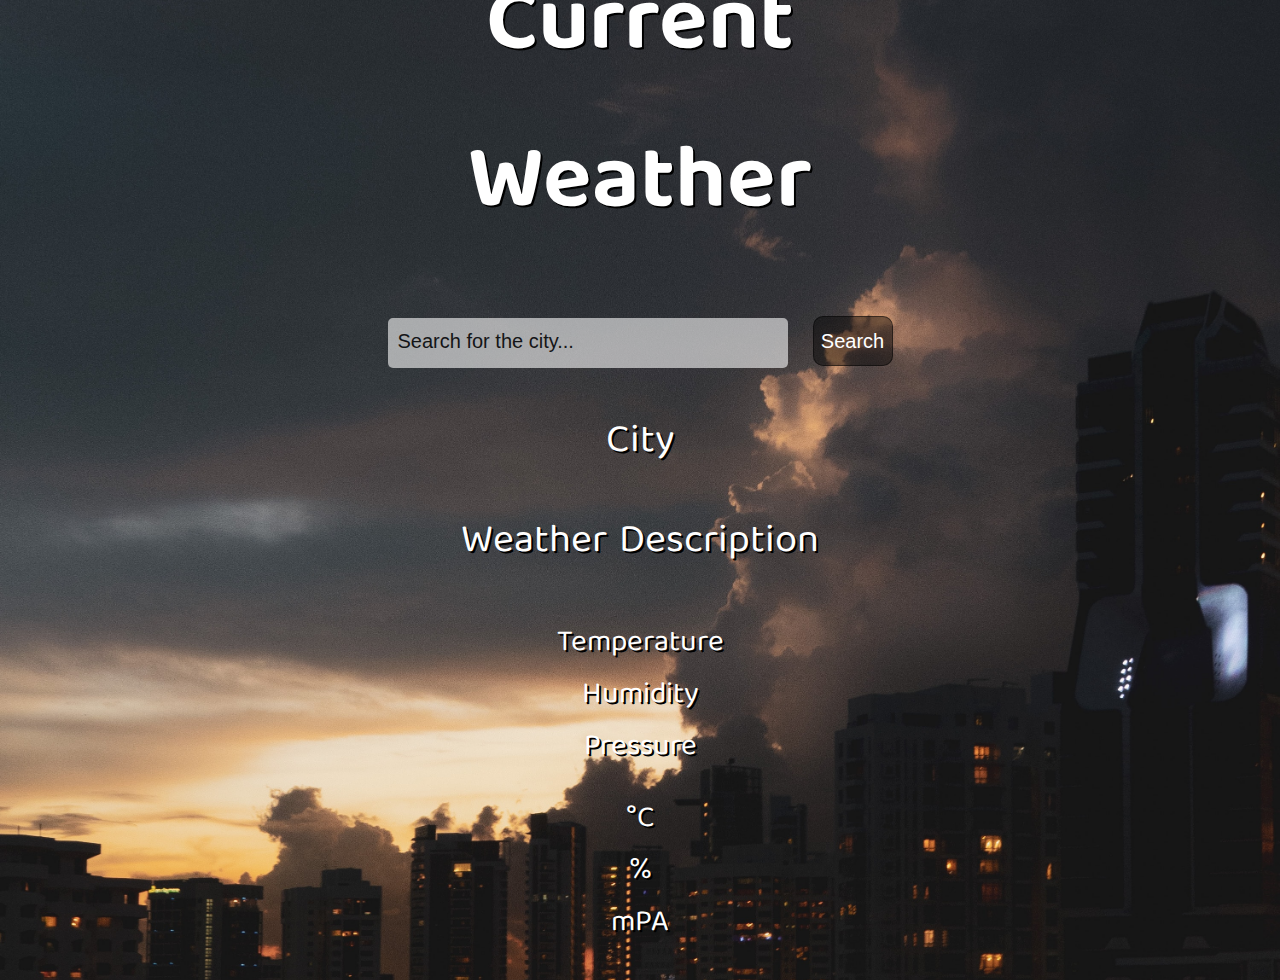
<file: weather app/Pranjal/index.html>
<!DOCTYPE html>
<html lang="en" dir="ltr">
  <head>
    <meta charset="utf-8">
    <meta name="viewport" content="width=device-width, initial-scale=1">
    <title> Weather Web App</title>
    <link rel="stylesheet" href="https://stackpath.bootstrapcdn.com/bootstrap/4.5.0/css/bootstrap.min.css" integrity="sha384-9aIt2nRpC12Uk9gS9baDl411NQApFmC26EwAOH8WgZl5MYYxFfc+NcPb1dKGj7Sk" crossorigin="anonymous">
    <link rel="stylesheet" href="index.css">
    <link href="https://fonts.googleapis.com/css2?family=Baloo+Tamma+2:wght@600&display=swap" rel="stylesheet">
  </head>

  <body>
    <div class="whole">
    <div class="heading">Current Weather</div>
    <section class="box-1">
    <div id="search">
      <input type="text" id="search-bar" placeholder="Search for the city..." >
      <button id="search-btn" >Search</button>
    </div>
    </<section>

    <section class="box-2">
      <div id="city">City</div>
      <div id="description">Weather Description</div>
        <div class="container-1">
          <div class="row">
          <div class="col">Temperature</div>
          <div class="col">Humidity</div>
          <div class="col">Pressure</div>
          </div>
        </div>
        <div class="container-2">
          <div class="row">
          <div id="temp" class="col">°C</div>
          <div id="hum" class="col">%</div>
          <div id="pres" class="col">mPA</div>
          </div>
        </div>

  </section>
</div>

    <script  src="index.js"></script>
  </body>
</html>
</file>
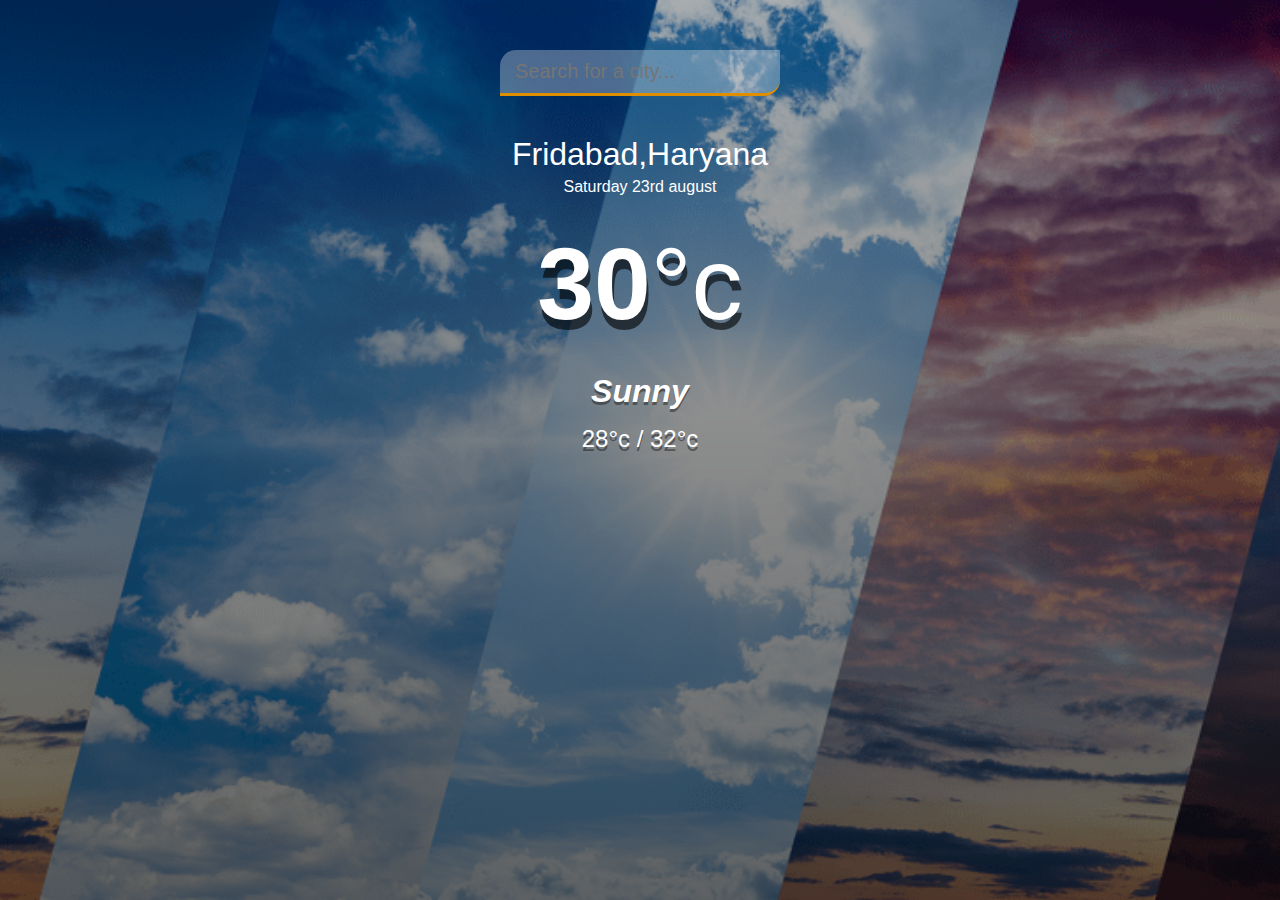
<file: weather app/ritika/index.html>
<!DOCTYPE html>
<html lang="en">
<head>
  <meta charset="UTF-8">
  <meta name="viewport" content="width=device-width, initial-scale=1.0">
  <meta http-equiv="X-UA-Compatible" content="ie=edge">
  <title>Weather app</title>
  <link rel="stylesheet" href="main.css" />
</head>
<body>
  <div class="app-wrap">
    <header>
      <input type="text" autocomplete="off" class="search-box" placeholder="Search for a city..." />
    </header>
    <main>
      <section class="location">
        <div class="city">Fridabad,Haryana</div>
        <div class="date">Saturday 23rd august</div>
      </section>
      <div class="current">
        <div class="temp">30<span>°c</span></div>
        <div class="weather">Sunny</div>
        <div class="hi-low">28°c / 32°c</div>
      </div>
    </main>
  </div>
  <script src="main.js"></script>
</body>
</html>
</file>
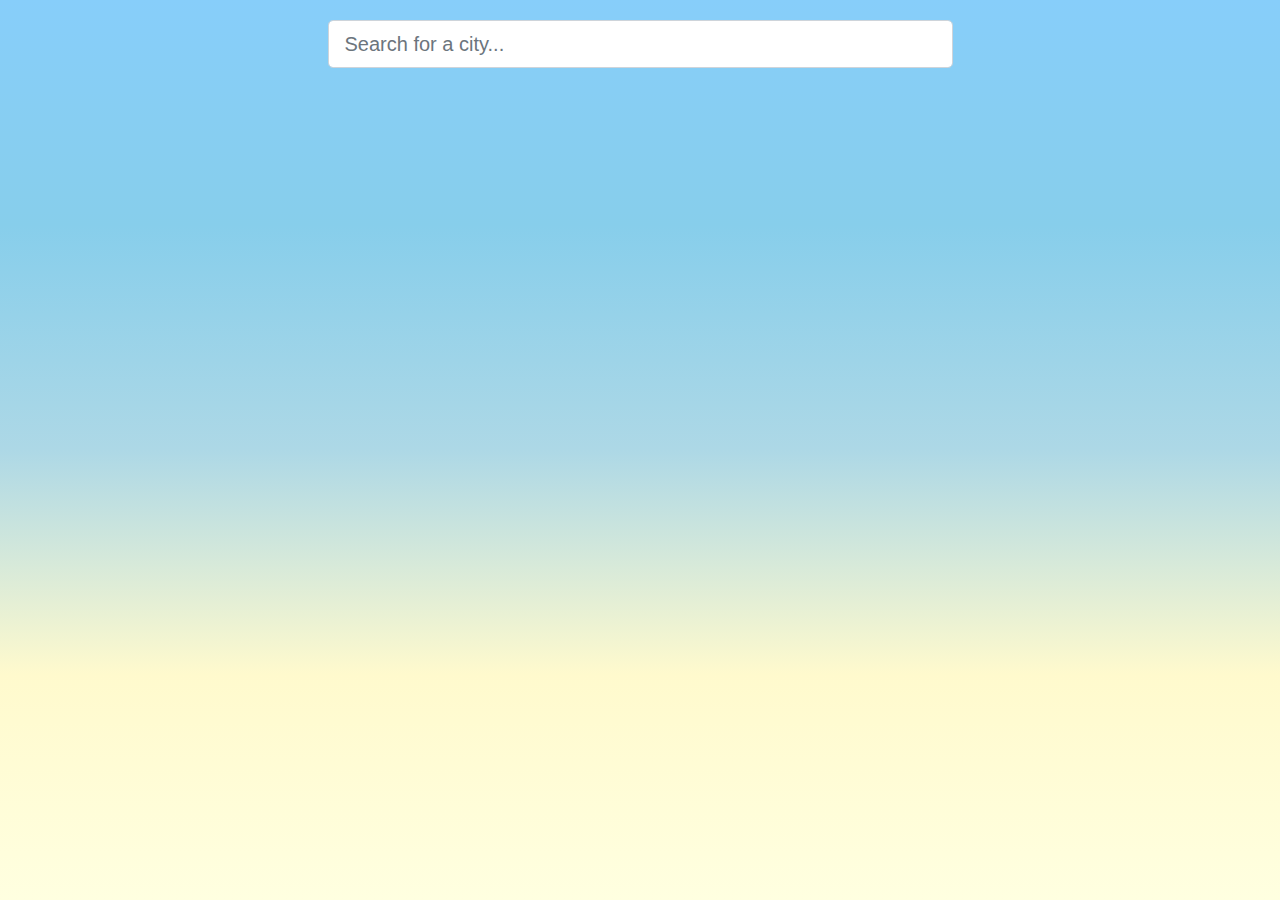
<file: weather app/avantika_menon/weather.html>
<!DOCTYPE html>
<html>
   <head>
   </head>
   <link rel="stylesheet" href="bootstrap.min.css">
   <link rel="stylesheet" href="effect.css">
   <div class="container-fluid">
      <body class="day">
         <center>
            <div id="m" >
               <form autocomplete="off" onsubmit="return getCity(event);">
                  <input class="form-control form-control-lg" placeholder="Search for a city..." style="width:50%; margin-top:20px" type="text" id="citynm">
               </form>
               <div id="diss" style="display:none">
                  <div id="rain">
                     <canvas id="canvas1"></canvas>
                     <canvas id="canvas2"></canvas>
                  </div>
                  <div>
                     <h1 class="display-1" id="cityname" style="line-height: 1.8"></h1>
                     <h1 class="display-3"><span id="temp"></span> &deg;C</h1>
                     <h6><span id="high"></span> &deg;C / <span id="low"></span> &deg;C</h6>
                     <h1 class="display-3" id="wea"></h1>
                     <h2 class="lead" id="dt"></h2>
                     <h4 id="timday" ></h4>
                     <br>
                     <div class="row">
                        <div class="col-sm" style="line-height: 1">
                           <h3>Feels like</h3>
                           <br>
                           <h6><span id="fl"></span> &deg; C</h6>
                        </div>
                        <div class="col-sm" style="line-height: 1">
                           <h3>Humidity</h3>
                           <br>
                           <h6><span id="hu"></span> %</h6>
                        </div>
                        <div class="col-sm" style="line-height: 1">
                           <h3>Pressure</h3>
                           <br>
                           <h6><span id="prs"></span> hPa</h6>
                        </div>
                        <div class="col-sm" style="line-height: 1">
                           <h3>Visibility</h3>
                           <br>
                           <h6><span id="vis"></span> m</h6>
                        </div>
                        <div class="col-sm" style="line-height: 1">
                           <h3>Wind</h3>
                           <br>
                           <h6><span id="ws"></span> m/s</h6>
                        </div>
                     </div>
                  </div>
               </div>
            </div>
         </center>
   </div>

<script src="effects.js"> </script>
<script>

var months=["January","February","March","April","May","June","July","August","September","October","November","December"];
var weekdays=["Sunday","Monday","Tuesday","Wednesday","Thursday","Friday","Saturday"];

function getCity(e)
{
	e.preventDefault();
	var cn=document.getElementById("citynm").value;
	var xhr = new XMLHttpRequest();
	xhr.open('GET', 'http://api.openweathermap.org/data/2.5/weather?q='+cn+'&appid=51c42dfba2bbddf16130195428f9d790');
	xhr.send(null);

	xhr.onreadystatechange = function () {
		if (xhr.readyState === 4) {
			if (xhr.status === 200) {
				var resp = JSON.parse(xhr.responseText);
				if(resp.cod != 200)
				{
					alert(resp.message);
					document.getElementById("diss").style.display="none";
				}
				else
				{
					populate_val(resp);
					document.getElementById("diss").style.display="block";
				}
			} else {
				console.log('Error: ' + xhr.status);
				alert("Invalid city name");
				document.getElementById("diss").style.display="none";
			}
		}
	};
	document.getElementById("citynm").value="";
	return false;
}
function populate_val(resp)
{
	document.getElementById("cityname").innerText=resp.name;
	document.getElementById("temp").innerText=(resp.main.temp-273).toFixed(1);
	document.getElementById("wea").innerText=resp.weather[0].main;
	document.getElementById("high").innerText=(resp.main.temp_max-273).toFixed(1);
	document.getElementById("low").innerText=(resp.main.temp_min-273).toFixed(1);
	document.getElementById("fl").innerText=(resp.main.feels_like-273).toFixed(1);
	document.getElementById("hu").innerText=(resp.main.humidity);
	document.getElementById("prs").innerText=(resp.main.pressure);
	document.getElementById("vis").innerText=(resp.visibility);
	document.getElementById("ws").innerText=(resp.wind.speed);
	
	stoprainloop();
	document.getElementById("rain").style.display="none";
	
		document.body.classList.remove("night");
		document.body.classList.remove("afternoon");
		document.body.classList.remove("evening");
		document.body.classList.remove("day");		
		document.getElementById("m").classList.remove("cloudsd");	
		document.getElementById("m").classList.remove("clouds");	
		document.getElementById("m").classList.remove("mist");
		document.getElementById("m").classList.remove("thunder");
	
	var dt = new Date((resp.dt+resp.timezone)*1000);
	document.getElementById("dt").innerText =(dt.getUTCDate()+" "+months[dt.getUTCMonth()]+" "+dt.getUTCFullYear());
	document.getElementById("timday").innerText =(dt.getUTCHours()+":"+("0"+dt.getUTCMinutes()).substr(-2)+" "+weekdays[dt.getUTCDay()]);
	var h=dt.getUTCHours();
	
	if( h>=6 && h<12 )
	{
		document.body.classList.add("day");
	}
	else if(h>=12 && h<16)
	{
		document.body.classList.add("afternoon");
	}
	else if(h>=16 && h<19)
	{
		document.body.classList.add("evening");
	}
	
	else
	{
		document.body.classList.add("night");
		
	}
	
	
	
	if(resp.weather[0].main == "Rain" || resp.weather[0].main == "Drizzle"){
		startrainloop();
		document.getElementById("rain").style.display="block";
	}
	else if(resp.weather[0].main == "Clouds")
	{
		if(h>=6 && h<19)
			document.getElementById("m").classList.add("cloudsd");
		else
			document.getElementById("m").classList.add("clouds");

	}
	else if(resp.weather[0].main == "Thunderstorm")
	{
		document.getElementById("m").classList.add("thunder");
		startrainloop();
		document.getElementById("rain").style.display="block";
	}
	else if(resp.weather[0].main == "Mist" || resp.weather[0].main == "Haze")
	{
		document.getElementById("m").classList.add("mist");
	}
	
	
	
	
}

</script>
</body>
</html>
</file>
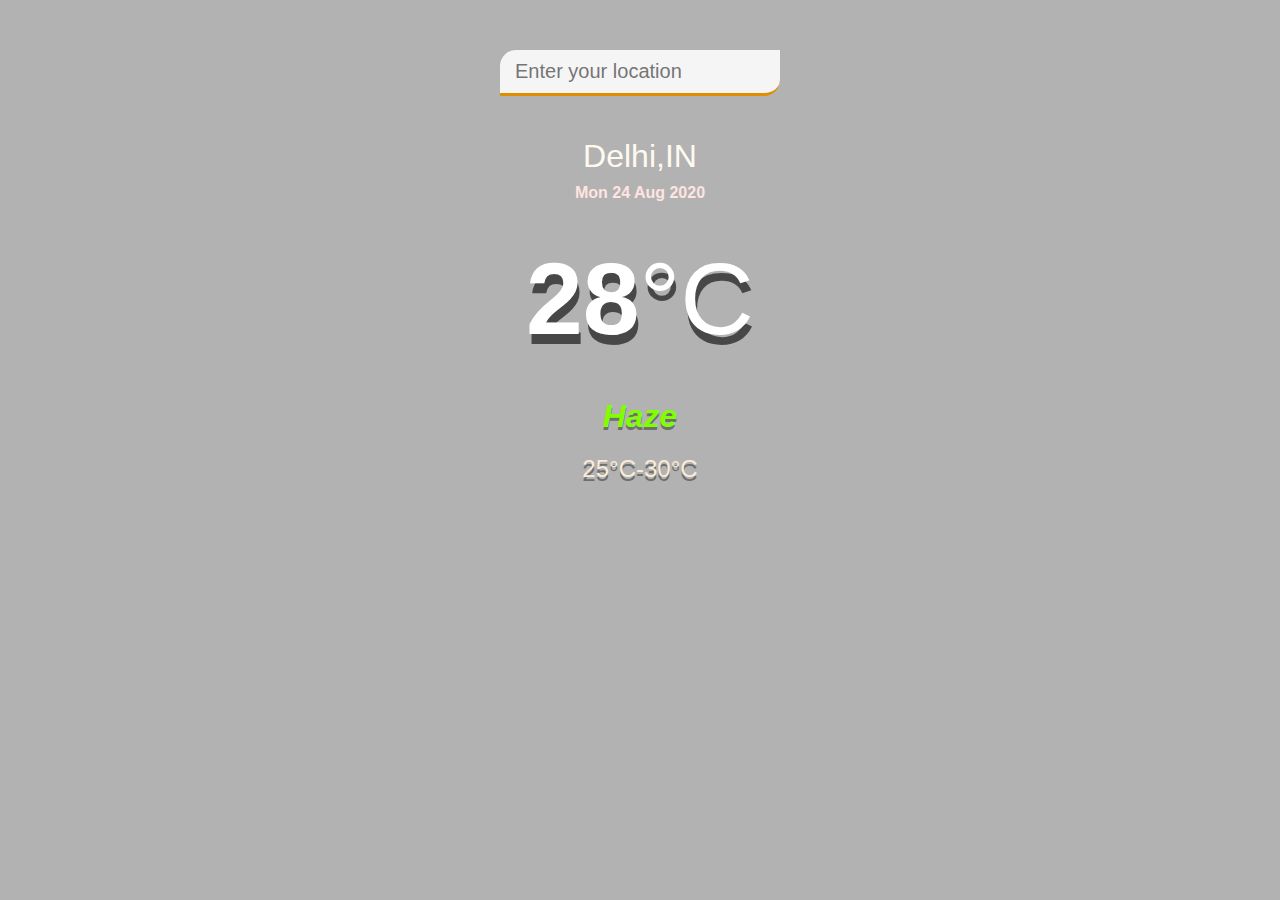
<file: weather app/Tanmayee/weatherMap.html>
<!DOCTYPE html><!--to work on HTML 5 -->
<html lang="en">
    <head>
        <meta charset="utf-8"><!--to tell the browser that this file is UTF-8 encoded-->
        
        <title>Web App Project</title>
        <meta name="viewport" content="width=device-width,initial scale=1"><!--to control the page's dimensions and scaling i.e.to make the webpage responsive-->
        
        <meta http-equiv="X-UA-Compatible" content="ie=edge"><!--to use the latest rendering engine ( edge ) -->
        
    </head>
    <!--CSS-->
    <style>
        * {
  margin: 0;
  padding: 0;
  box-sizing: border-box;
}
body {
 font: 1rem/1.3 "Roboto", sans-serif;
    font-weight: bold;
  background: url('https://cutewallpaper.org/21/animated-gifs-desktop-backgrounds/How-to-set-a-GIF-as-a-wallpaper-in-Windows-10-Win10-FAQ.gif') center no-repeat;
  background-size: cover;
    position: relative;
  
}
.app{
    display:flex;
    flex-direction: column;
    min-height: 100vh;
    background-image: linear-gradient(to bottom, rgba(0, 0, 0, 0.3), rgba(0, 0, 0, 0.3));
}
header{
    display: flex;
    justify-content: center;
    align-items: center;
    padding: 50px 15px 15px;
}
header input{
    width:100%;
    max-width: 280px;
    padding:10px 15px;
    border: none;
    outline: none;
    background-color: whitesmoke;
    border-radius: 16px 0px 16px 0px;
    border-bottom: 3px solid #DF8E00;
    font-size: 20px;
    font-weight: 300;
    transition: 0.2s ease-in;
}
header input:focus{
    background-color: rgba(255,255,255,0.6);
}
main{
    flex: 1 1 100%;
    padding: 25px 25px 50px;
    display:flex;
    flex-direction: column;
    align-items: center;
    text-align: center;
}
.location .city{
    color: floralwhite;
    font-size: 32px;
    font-weight: 500;
    margin-bottom: 5px;
}
.location .date{
    color: mistyrose;
    font-size: 16px;
}
.current .temp{
    color: white;
    font-size: 102px;
    font-weight: 900;
    margin: 30px 0px;
    text-shadow: 2px 10px rgba(0,0,0,0.6);
}
.current .temp span{
    font-weight: 500;
}
.current .weather{
    color:chartreuse;
    font-size: 32px;
    font-weight: 700;
    font-style: italic;
    margin-bottom: 15px;
    text-shadow: 0px 3px rgba(0,0,0,0.4);
}
.current .range{
    color: antiquewhite;
    font-size: 24px;
    font-weight: 500;
    text-shadow: 0px 4px rgba(0,0,0,0.4);
}
    </style>
    <body>
        <div class="app"><!--this section contains all the information to be displayed in the webpage-->
            
            <header><!--this section enables the user to type the desired city name-->
                
                 <input type="text" autocomplete="off" class="search-box" placeholder="Enter your location" />
            </header>
            <main><!--this section contains all the weather details about the place including current date and the country it is in-->
                
                <section class="location">
                    <div class="city">Delhi,IN</div>
                    <div class="date">Mon 24 Aug 2020</div>
                </section>
                <div class="current">
                    <div class="temp">28<span>°C</span></div>
                    <div class="weather">Haze</div>
                    <div class="range">25°C-30°C</div>
                </div>
            </main>
        </div>
        
        <!--Vanilla Javascript-->
        <script>
            const api = {
   key: "aa072b2e77f3ae29de1e1be0884e0256",
    base: "https://api.openweathermap.org/data/2.5/"   
            }
      /* var imgPic={
           rain:"https://i.pinimg.com/originals/46/45/a7/4645a79ea8f68d2fd29ed368d3f22eb8.gif";
           haze:"https://i.pinimg.com/originals/6d/7a/1e/6d7a1ef061b28c99ab415e937df1268d.gif";
           sunny:"https://data.whicdn.com/images/281744156/original.gif";
           clear:"https://cutewallpaper.org/21/animated-gifs-desktop-backgrounds/How-to-set-a-GIF-as-a-wallpaper-in-Windows-10-Win10-FAQ.gif";
       };*/

const searchbox = document.querySelector(".search-box");
 
searchbox.addEventListener('keypress', setQuery);

function setQuery(evt){
    if(evt.keyCode==13){
        getResults(searchbox.value);
    }//13 is for Enter Key i.e. the results will be displayed only after the user has pressed the Enter Key
    
}
function getResults(query){
    fetch(`${api.base}weather?q=${query}&units=metric&APPID=${api.key}`)//making the api call using the api key
    .then(weather => {
        return weather.json();
          }).then(displayResults);
}
function displayResults(weather){
   
    let city=document.querySelector('.location .city');
    city.innerText=`${weather.name},${weather.sys.country}`;
    
    let now=new Date();//to store the present date
    let date=document.querySelector('.location .date');
    date.innerText=dateBuilder(now);
    
    let temp=document.querySelector('.current .temp');
    temp.innerHTML=`${Math.round(weather.main.temp).toFixed(0)}<span>°C</span>`;//rounding off the temperature to an integer value
    
    let weather_el=document.querySelector('.current .weather');
    weather_el.innerText=weather.weather[0].main;
    
    let rnge=document.querySelector('.range');
    rnge.innerText=`${weather.main.temp_min}°C-${weather.main.temp_max}°C`;
}

function dateBuilder(d){
    let months=["Jan","Feb","Mar","Apr","May","June","July","Aug","Sep","Oct","Nov","Dec"];
    
    let days=["Sun","Mon","Tue","Wed","Thu","Fri","Sat"];
    
    let day=days[d.getDay()];
    let date=d.getDate();
    let month=months[d.getMonth()];
    let year=d.getFullYear();
    
    return `${day} ${date} ${month} ${year}`;
    
}
        </script>
    </body>
</html>
</file>
<file: weather app/Pranjal/index.css>
*{
  margin:0;
  padding:0;
  box-sizing: border-box;
}



body
{
  margin: auto;
  padding: auto;
  background-image:/*linear-gradient(rgba(0,0,0,0.2),rgba(0,0,0,0.2)) ,*/ url("./b2.jpg");
  background-size: cover;
  background-position: center;
  height:100vh;
  background-repeat: no-repeat;
  position: relative;
  font-family: 'Baloo Tamma 2', sans-serif;
  text-shadow: 2px 2px #000000;
}

.whole
{
  position: absolute;
  top:50%;
  left:50%;
  transform: translate(-50%,-50%);
}

.heading
{
  text-align: center;
  margin-top: 30px;
  margin-bottom:30px;
  font-size: 90px;
  font-weight: bold;
  color:white;
}

#search-bar
{
  padding:10px;
  opacity: 60%;
  margin-right:20px;
  width:400px;
  /*width:auto;*/
  min-height: 50px;
  height:auto;
  color:black;
  background-color: rgba(250,250,250);
  border: 1px  rgba(250,250,250);
  border-radius: 5px;
  background-clip: padding-box;
}
::placeholder
{
  font-size: 20px;
  color:black;
}

#search-btn
{
  background-color: rgba(0, 0, 0, 0.46);
  border:1px solid rgba(0, 0, 0, 0.46);
  color: white;
  width:80px;
  min-height:50px;
  padding:2px;
  text-align:center;
  font-size: 20px;
  border-radius: 10px;
}
#search-btn:hover
{
  background-color:white;
  color:black;
  border:1px solid white;
  transition: 0.5s;
}

#city,#description
{
  margin:10px;
  padding:10px;
  text-align:center;
  font-size: 40px;
  color:white;
}

.container-1
{
  margin-top:20px;
  padding:10px;
  font-size:30px;
  text-align: center;
  color:white;
}

.container-2
{
  margin:0 10px 20px 10px;
  padding:10px;
  font-size:30px;
  text-align: center;
  color:white;
}

#search
{
  text-align: center;
  padding:20px;
}

@media only screen and (max-width: 992px)
{
  .heading {font-size: 60px;}
  .col {width: 25%;}
  .container-1 {display :none;}
}
</file>
<file: weather app/ritika/main.css>
* {
    margin: 0;
    padding: 0;
    box-sizing: border-box;
  }
  
  body {
    font-family: 'montserrat', sans-serif;
    background-image: url('weather.png');
    background-size: cover;
    background-position: top center;
  }
  
  .app-wrap {
    display: flex;
    flex-direction: column;
    min-height: 100vh;
    background-image: linear-gradient(to bottom, rgba(0, 0, 0, 0.3), rgba(0, 0, 0, 0.6));
  }

  header {
    display: flex;
    justify-content: center;
    align-items: center;
    padding: 50px 15px 15px;
  }
  
  header input {
    width: 100%;
    max-width: 280px;
    padding: 10px 15px;
    border: none;
    outline: none;
    background-color: rgba(255, 255, 255, 0.3);
    border-radius: 16px 0px 16px 0px;
    border-bottom: 3px solid #DF8E00;
    
    color: #313131;
    font-size: 20px;
    font-weight: 300;
    transition: 0.2s ease-out;
  }
  
  header input:focus {
    background-color: rgba(255, 255, 255, 0.6);
  }
  
  main {
    flex: 1 1 100%;
    padding: 25px 25px 50px;
    display: flex;
    flex-direction: column;
    align-items: center;
    text-align: center;
  }
  
  .location .city {
    color: #FFF;
    font-size: 32px;
    font-weight: 500;
    margin-bottom: 5px;
  }
  
  .location .date {
    color: #FFF;
    font-size: 16px;
  }
  
  .current .temp {
    color: #FFF;
    font-size: 102px;
    font-weight: 900;
    margin: 30px 0px;
    text-shadow: 2px 10px rgba(0, 0, 0, 0.6);
  }
  
  .current .temp span {
    font-weight: 500;
  }
  
  .current .weather {
    color: #FFF;
    font-size: 32px;
    font-weight: 700;
    font-style: italic;
    margin-bottom: 15px;
    text-shadow: 0px 3px rgba(0, 0, 0, 0.4);
  }
  
  .current .hi-low {
    color: #FFF;
    font-size: 24px;
    font-weight: 500;
    text-shadow: 0px 4px rgba(0, 0, 0, 0.4);
  }
</file>
<file: weather app/avantika_menon/effect.css>
.clouds
{ 
	background-image: url("cloudd3.png");
	position: absolute;
	top: 0;
	left: 0;
	overflow: hidden;
	min-height:100%;
	min-width:100%;
	background-size: cover;
	background-repeat:no-repeat;
	background-attachment: fixed;

}

.cloudsd
{ 
	background-image: url("cloudd1.png");
	position: absolute;
	top: 0;
	left: 0;
	overflow: hidden;
	min-height:100%;
	min-width:100%;
	background-size: cover;
	background-repeat:no-repeat;
	background-attachment: fixed;
}

.mist
{
	
}
.mist::before
{ content: "";
    z-index: -1;
	background-image: url("fog.png");
	position: absolute;
	top: 0;
	left: 0;
	overflow: hidden;
	min-height:100%;
	min-width:100%;
	background-size: cover;
	background-repeat:no-repeat;
	background-attachment: fixed;
	opacity: 0.3;
}

.thunder {
}

.thunder:after {
    content: '';
    width: 100%;
    height: 100%;
   display: block;
   position: absolute;
   top: 0;
   left: 0;
    z-index: -1;
    animation: thunder-bg 6s infinite;
  }

@keyframes thunder-bg {
      0% {
        background-color: rgba(34,34,34,0);
      }
      9% {
        background-color: rgba(34,34,34,0);
      }
      10% {
        background-color: rgba(100,100,100,.3);
      }
      10.5% {
        background-color: rgba(34,34,34,0);
      }
      80% {
        background-color: rgba(34,34,34,0);
      }
      82% {
        background-color: rgba(34,34,34,.3);
      }
      83% {
        background-color: rgba(34,34,34,0);
      }
      83.5% {
        background-color: rgba(59,59,59,.3);
      }
      100% {
        background-color: rgba(34,34,34,0);
      }

}

.night
{
	background-image: linear-gradient(#000000,#191970,#4B0082,#00008B);
	min-height:100%;
	background-size: cover;
	background-repeat:no-repeat;
	background-attachment: fixed;
	color:white;
	text-shadow: 1px 1px black;
}
.day
{
	background-image: linear-gradient(#87CEFA,#87CEEB,#ADD8E6,#FFFACD,#FFFFE0);
	min-height:100%;
	background-size: cover;
	background-repeat:no-repeat;
	background-attachment: fixed;
	color:black;
	font-shadow:grey;
}
.afternoon
{
	background-image: linear-gradient(#AFEEEE,#E0FFFF,#F0F8FF,#FFFFE0,#FFFACD,#FAFAD2,#FFEFD5);
	min-height:100%;
	background-size: cover;
	background-repeat:no-repeat;
	background-attachment: fixed;
	color:black;
	font-shadow:grey;
}
.evening
{
	background-image: linear-gradient(#B0C4DE,#E6E6FA,#F08080,#FFA07A,#FF7F50);
	min-height:100%;
	background-size: cover;
	background-repeat:no-repeat;
	background-attachment: fixed;
	color:white;
	font-shadow:grey;
}
#canvas2 {
  z-index: 10;
}

#canvas1 {
  z-index: 100;
}
canvas {
  display: block;
  position: absolute;
  top: 0;
  left: 0;
}
</file>
